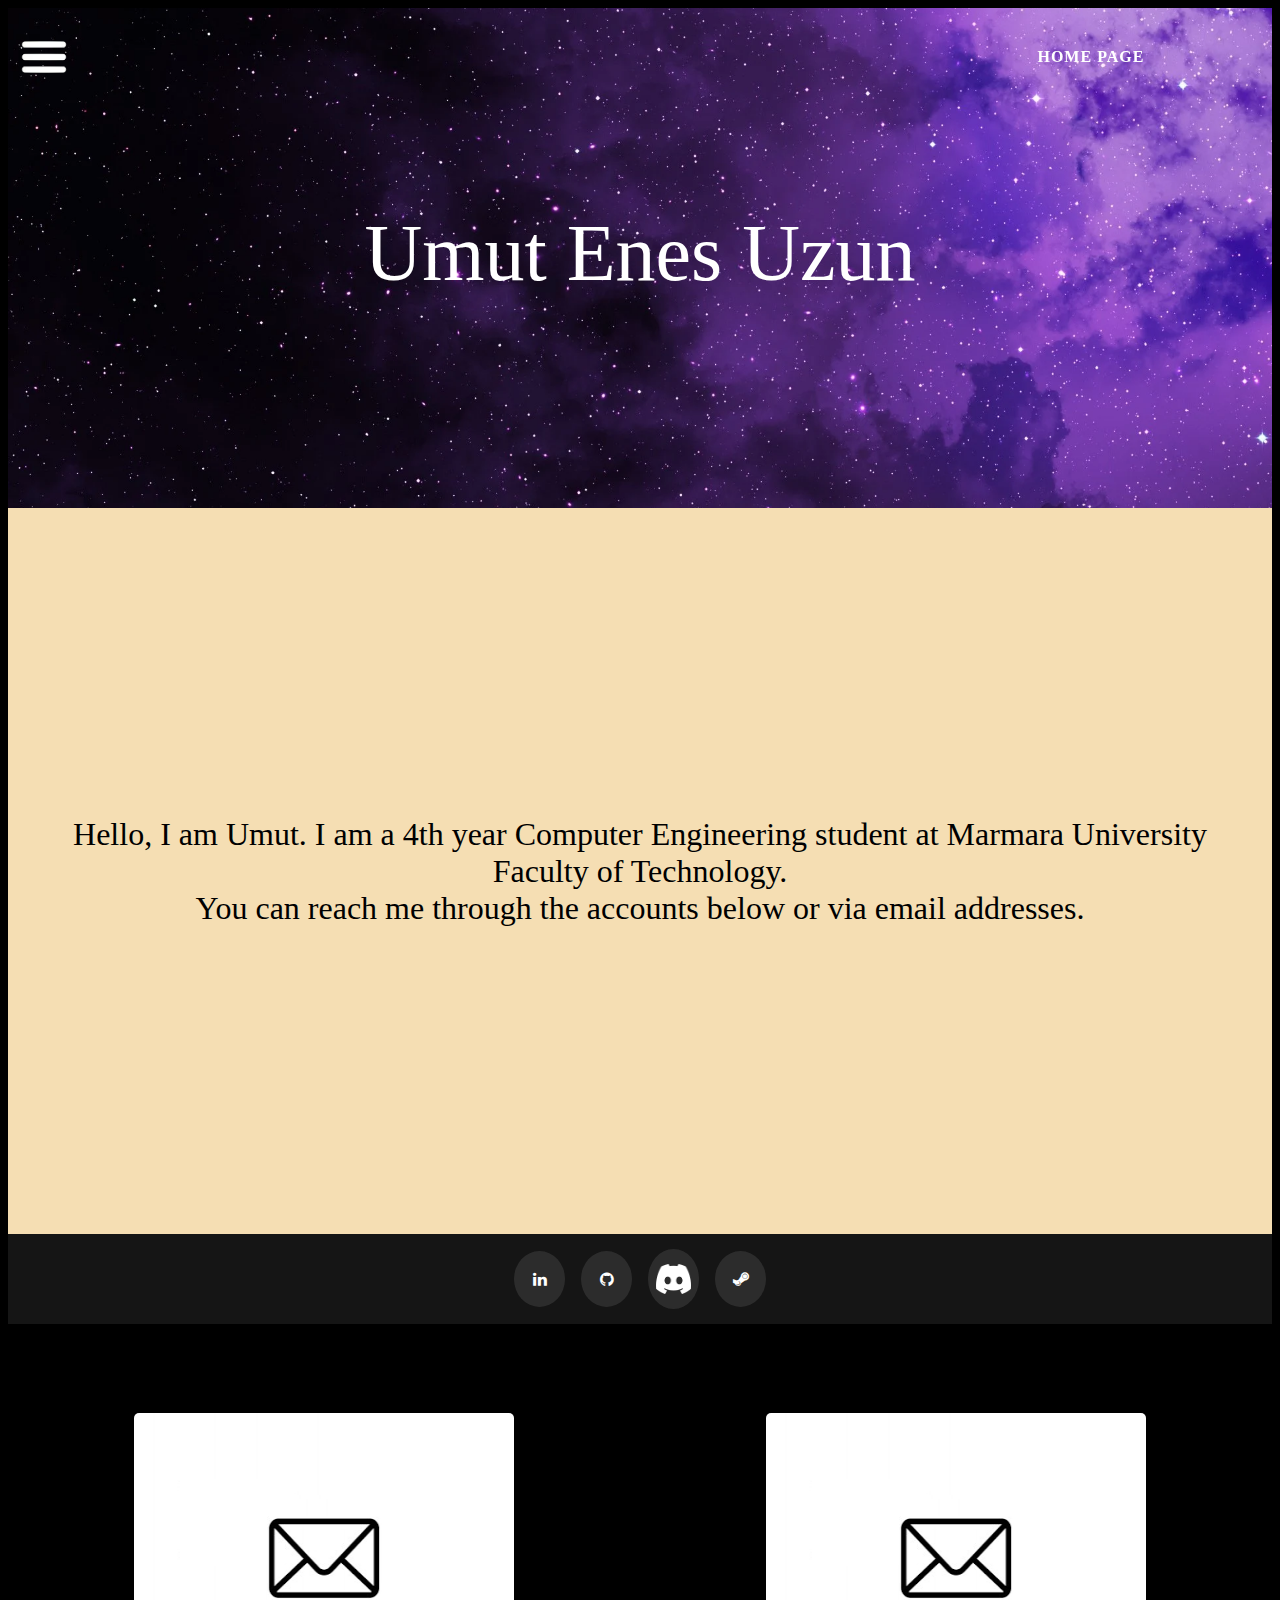
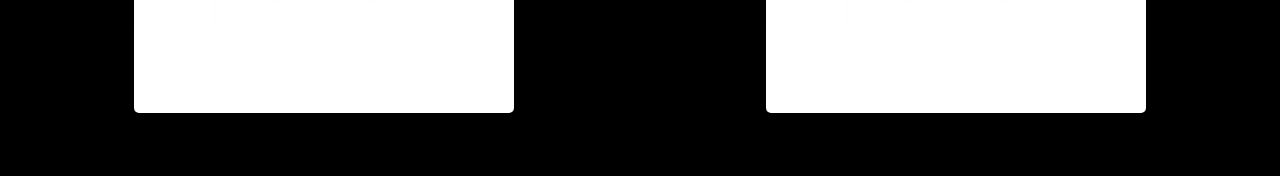
<file: index.html>
<html>
    <head>
        <link rel="stylesheet" href="assets/css/style.css">
        <link rel="stylesheet" href="https://cdnjs.cloudflare.com/ajax/libs/font-awesome/4.7.0/css/font-awesome.min.css">
        <title>Umut Enes Uzun</title>
        
        <script src="assets/scripts/script.js"></script>
        <script src="assets/scripts/deneme.js"></script>
        <meta name = "viewport" content="width=device-width", initial-scale="1">
    </head>
    
    <body>
        <header>

            <div id="mySidebar" class="sidebar">
                <a href="javascript:void(0)" class="closebtn" onclick="closeNav()">&times;</a>
                <a href="/about.html">About</a>
                <a href="/skills.html">Skills</a>
                <a href="/projects.html">Projects</a>
                <!-- <a href="/game.html">Oyun</a> -->
              </div>

            <div class = "mainBar">
                    <button class="openbtn" onclick="openNav()">
                        <img border="0" alt="MENU" src="assets/images/menu.png" width="50" height="50">
                    </button>  
                    <a href="/index.html" id="home">
                        <button class="btn btn-1 btn-1e">Home Page</button>
                       <!-- <img border="0" alt="HOME" src="assets/images/home.png" width="50" height="50"> -->
                    </a>
            </div>
            <div class="centered" style="font-size: 80px;">Umut Enes Uzun</div>   
         </header>
        <section>
            <div class="index"> 
                Hello, I am Umut. I am a 4th year Computer Engineering student at Marmara University Faculty of Technology.
                 <br>You can reach me through the accounts below or via email addresses.<br></div>
        </section>    
        <footer>
            <div class="social hi-icon-wrap hi-icon-effect-1 hi-icon-effect-1a">
                    <a href="https://www.linkedin.com/in/umut-enes-uzun-592963269/" target="_blank" class="fa fa-linkedin"></a>

                    <a href="https://github.com/TheCrks/" target="_blank" class="fa fa-github"></a>
                    
                    <a href="https://discord.com/users/744295801098076221" target="_blank" class="fa fa-discord">
                        <img border="0" alt="MENU" src="assets/images/discord.png" width="35" height="30">
                    </a>

                    <a href="https://steamcommunity.com/profiles/76561198869839782" target="_blank" class="fa fa-steam"></a>
            </div>
            <div class="contacts">
                <span class="pad cs-style-4">
					<figure>
						<div><img src="assets/images/mail.png" alt="mail" width="400" height="300"></div>
						<figcaption>
							<h3>Student Mail</h3>
							<span>uuzun@marun.edu.tr</span>
						</figcaption>
					</figure>
			</span>
            <span class="pad cs-style-4">
                <figure>
                    <div><img src="assets/images/mail.png" alt="mail" width="400" height="300"></div>
                    <figcaption>
                        <h3>Personal Mail</h3>
                        <span>anadoluyuz_46@hotmail.com</span>
                    </figcaption>
                </figure>
        </span>
            </div>
        </footer>    
    </body>
</html>
</file>
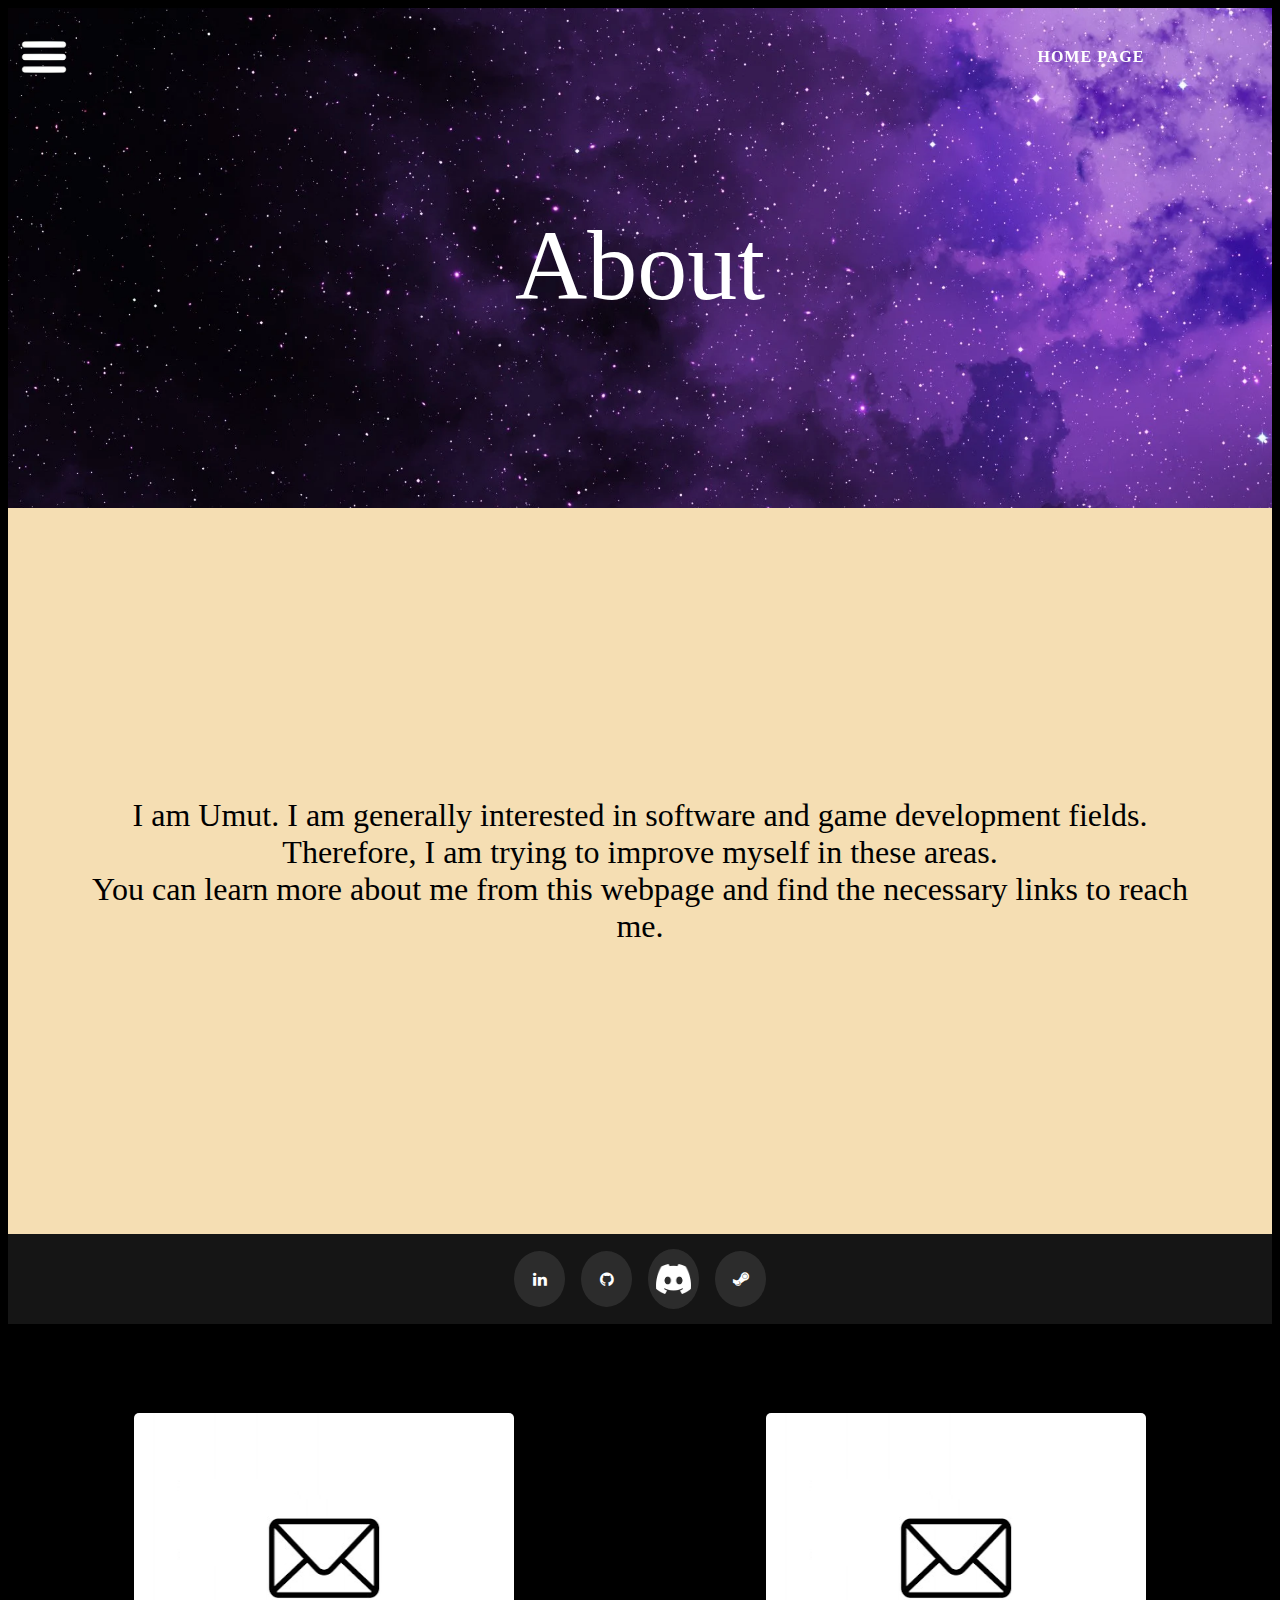
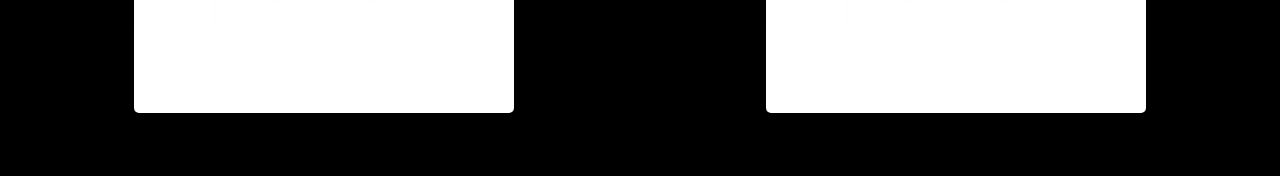
<file: about.html>
<html>
    <head>
        <script src="assets/scripts/script.js"></script>
        <script src="assets/scripts/deneme.js"></script>
        <link rel="stylesheet" href="assets/css/style.css">
        <link rel="stylesheet" href="https://cdnjs.cloudflare.com/ajax/libs/font-awesome/4.7.0/css/font-awesome.min.css">
        <meta name = "viewport" content="width=device-width", initial-scale="1">
    </head>
    <body>

        <header id="skills_id">
            <div id="mySidebar" class="sidebar">
                <a href="javascript:void(0)" class="closebtn" onclick="closeNav()">&times;</a>
                <a href="/about.html">About</a>
                <a href="/skills.html">Skills</a>
                <a href="/projects.html">Projects</a>
                <!-- <a href="/game.html">Oyun</a> -->
              </div>
          
        <div class = "mainBar">
            <button class="openbtn" onclick="openNav()">
                <img border="0" alt="MENU" src="assets/images/menu.png" width="50" height="50">
            </button>  
            <a href="/index.html" id="home">
                <button class="btn btn-1 btn-1e">Home Page</button>
                       <!-- <img border="0" alt="HOME" src="assets/images/home.png" width="50" height="50"> -->
            </a>
        </div>    
            <div class="centered" style="font-size: 100px;">About</div>    
        </header>
        
        <section>
           <div class="index">I am Umut. I am generally interested in software and game development fields. <br> Therefore, I am trying to improve myself in these areas.<br>
            You can learn more about me from this webpage and find the necessary links to reach me.</div>
        </section>

        <footer>
            <div class="social hi-icon-wrap hi-icon-effect-1 hi-icon-effect-1a">
                <a href="https://www.linkedin.com/in/umut-enes-uzun-592963269/" target="_blank" class="fa fa-linkedin"></a>

                <a href="https://github.com/TheCrks/" target="_blank" class="fa fa-github"></a>
                
                <a href="https://discord.com/users/744295801098076221" target="_blank" class="fa fa-discord">
                    <img border="0" alt="MENU" src="assets/images/discord.png" width="35" height="30">
                </a>

                <a href="https://steamcommunity.com/profiles/76561198869839782" target="_blank" class="fa fa-steam"></a>
        </div>
        <div class="contacts">
            <span class="pad cs-style-4">
                <figure>
                    <div><img src="assets/images/mail.png" alt="mail" width="400" height="300"></div>
                    <figcaption>
                        <h3>Student Mail</h3>
                        <span>uuzun@marun.edu.tr</span>
                    </figcaption>
                </figure>
        </span>
        <span class="pad cs-style-4">
            <figure>
                <div><img src="assets/images/mail.png" alt="mail" width="400" height="300"></div>
                <figcaption>
                    <h3>Personal Mail</h3>
                    <span>anadoluyuz_46@hotmail.com</span>
                </figcaption>
            </figure>
    </span>
        </div>
        </footer>
    </body>

</html>
</file>
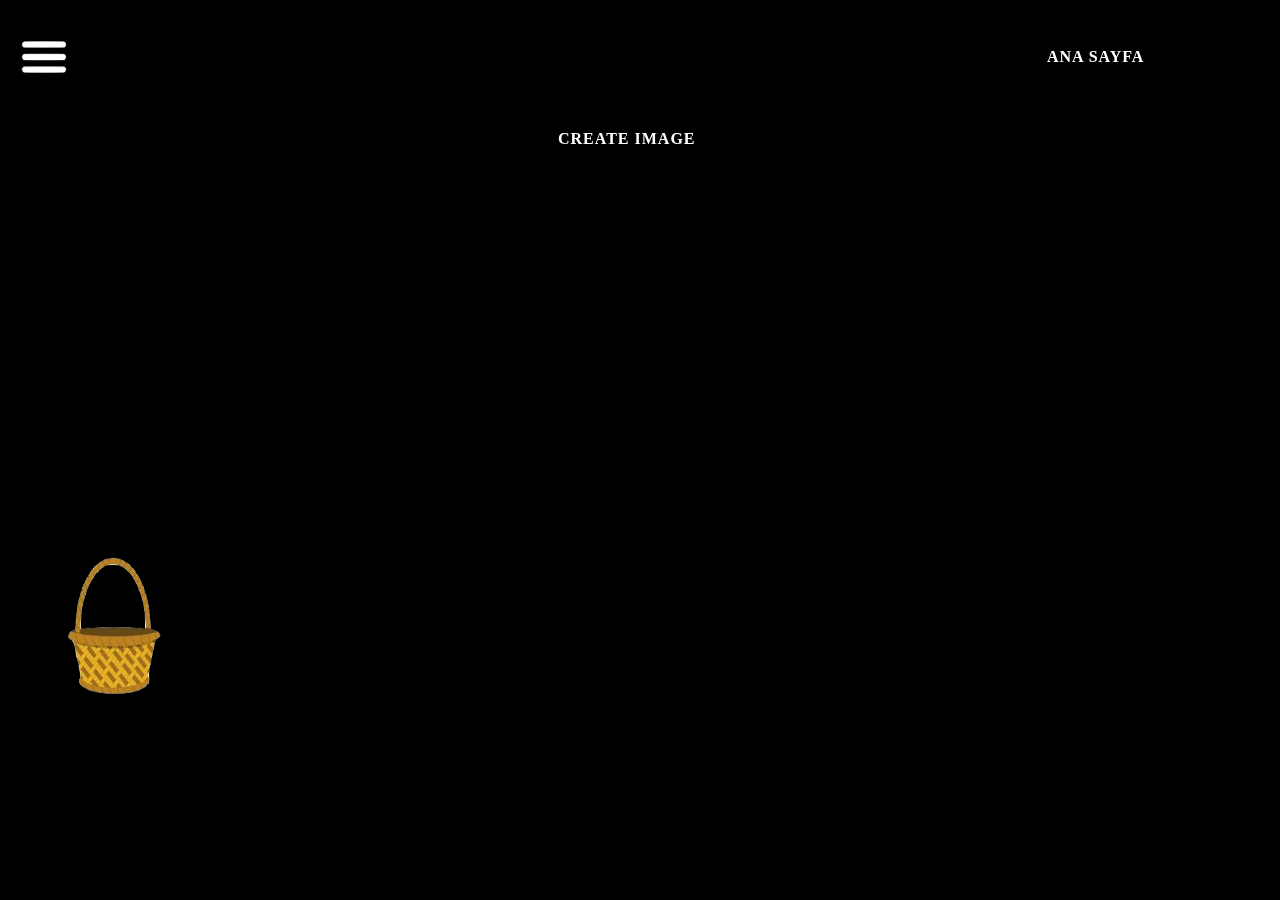
<file: game.html>
<html>
    <head>
        <script src="assets/scripts/script.js"></script>
        <script src="assets/scripts/deneme.js"></script>
        <script src="assets/scripts/game.js"></script>
        <link rel="stylesheet" href="assets/css/style.css">
        <link rel="stylesheet" href="https://cdnjs.cloudflare.com/ajax/libs/font-awesome/4.7.0/css/font-awesome.min.css">
        <meta name = "viewport" content="width=device-width", initial-scale="1">
    </head>
    <body id="gameBody">
    <div>
        <div id="mySidebar" class="sidebar">
            <a href="javascript:void(0)" class="closebtn" onclick="closeNav()">&times;</a>
            <a href="/about.html">Hakkında</a>
            <a href="/skills.html">Beceriler</a>
            <a href="/projects.html">Projeler</a>
            <a href="/game.html">Oyun</a>
          </div>
      
    <div class = "mainBar">
        <button class="openbtn" onclick="openNav()">
            <img border="0" alt="MENU" src="assets/images/menu.png" width="50" height="50">
        </button>  
        <a href="/index.html" id="home">
            <button class="btn btn-1 btn-1e">Ana Sayfa</button>
            <!-- <img border="0" alt="HOME" src="assets/images/home.png" width="50" height="50"> -->
        </a>
    </div>
</div>
    <div id = "fruit">
        <button onclick="crt()" class="btn btn-1 btn-1e" id="gameButton">Create image</button>
    </div>

    <div id = "basket">
        <img border = "0" alt = "BASKET" src="assets/images/fruit/basket.png" width="100" height="150">
    </div>
    </body>
</html>
</file>
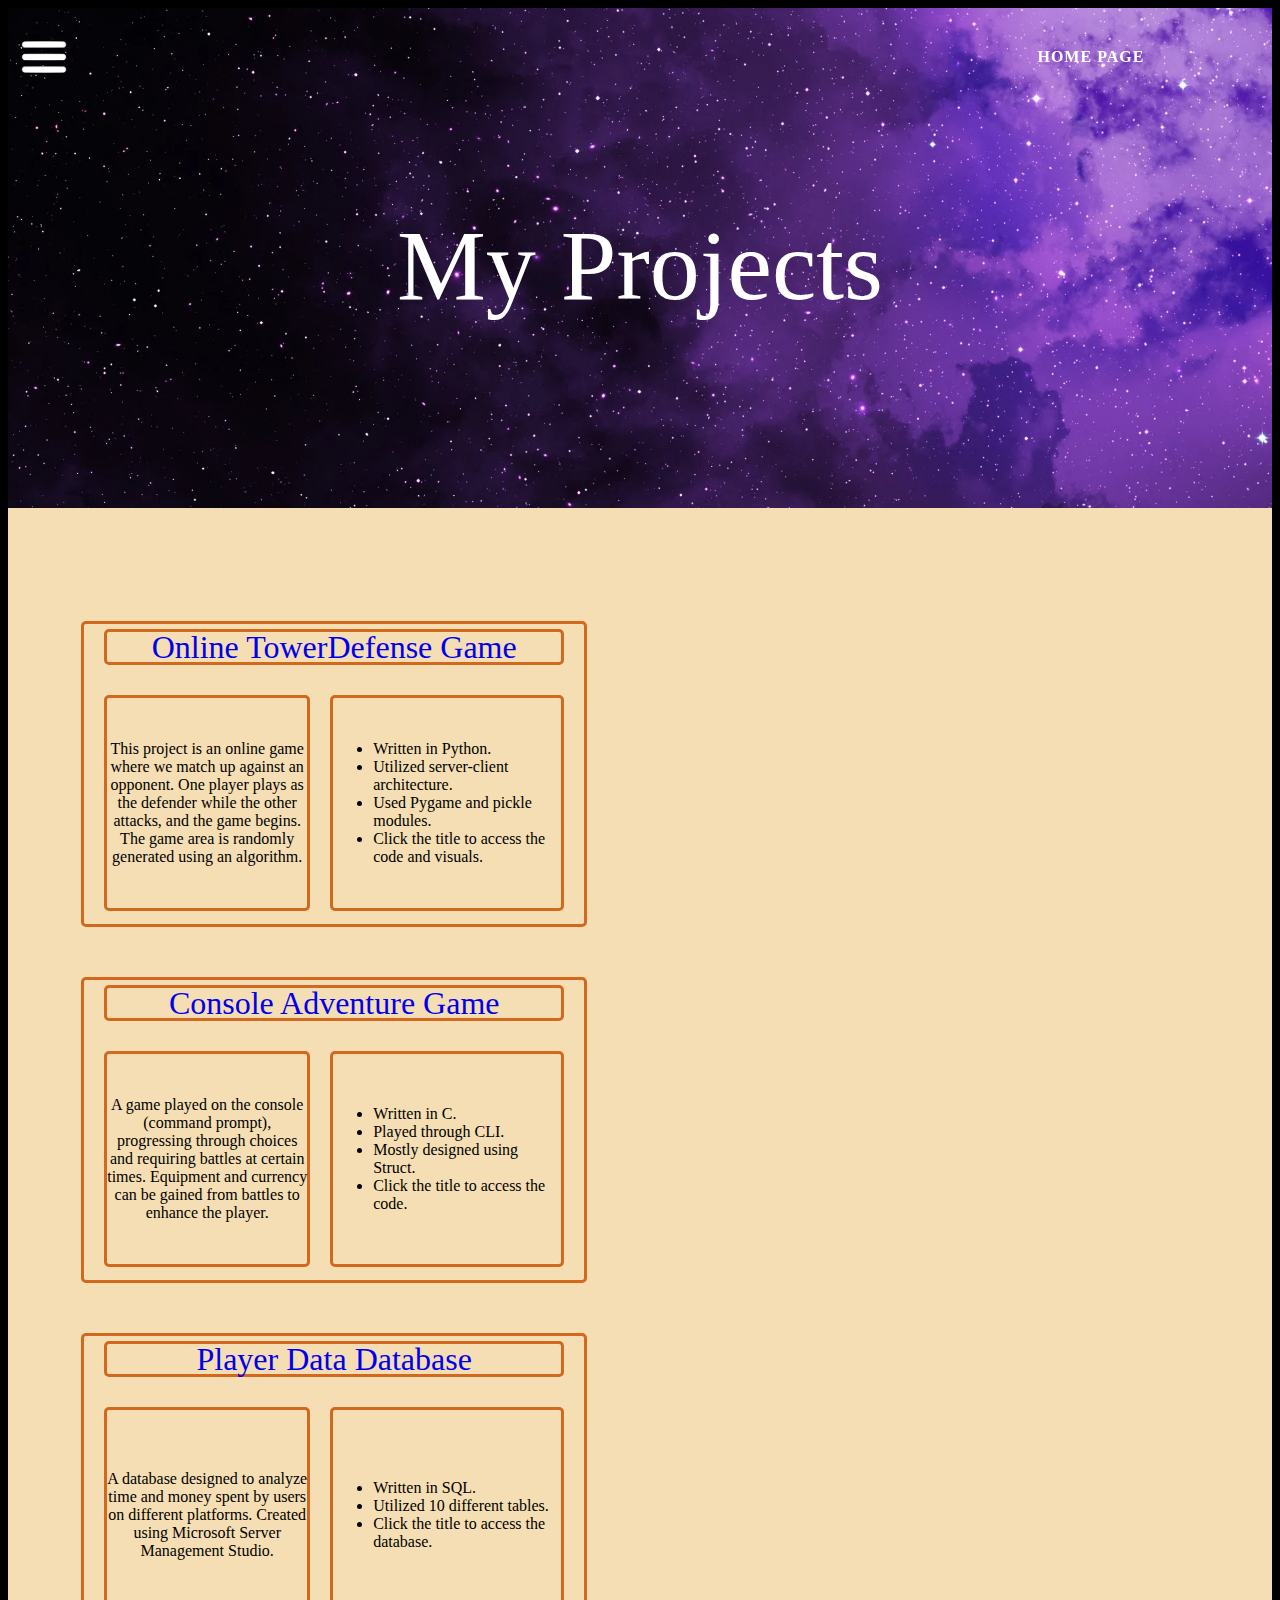
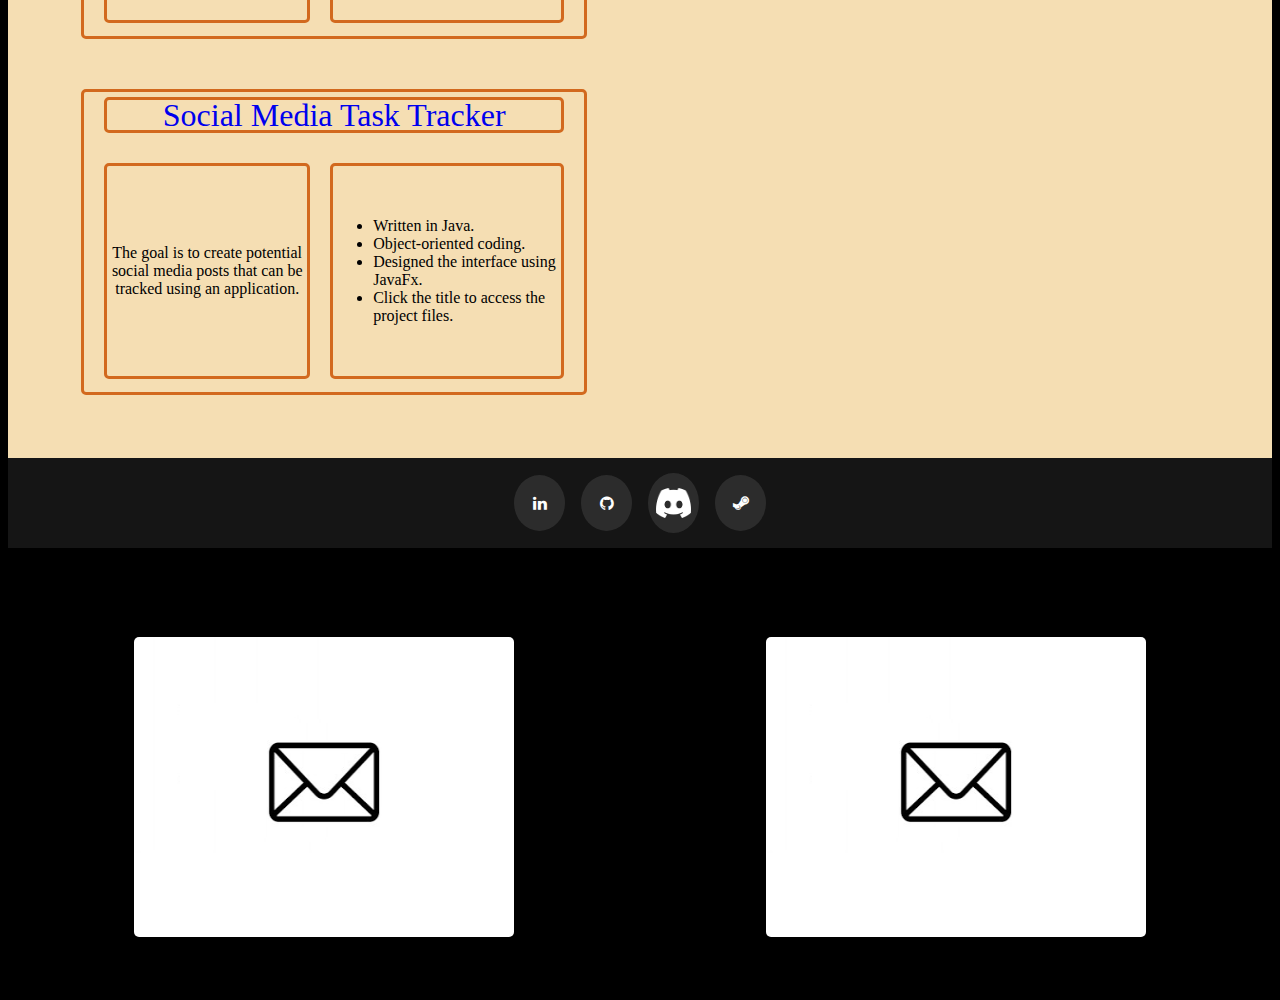
<file: projects.html>
<html>
    <head>
        <script src="assets/scripts/script.js"></script>
        <script src="assets/scripts/deneme.js"></script>
        <link rel="stylesheet" href="assets/css/style.css">
        <link rel="stylesheet" href="https://cdnjs.cloudflare.com/ajax/libs/font-awesome/4.7.0/css/font-awesome.min.css">
        <meta name = "viewport" content="width=device-width", initial-scale="1">

    </head>
    
    <body>
        <header>
        <div id="mySidebar" class="sidebar">
            <a href="javascript:void(0)" class="closebtn" onclick="closeNav()">&times;</a>
            <a href="/about.html">About</a>
            <a href="/skills.html">Skills</a>
            <a href="/projects.html">Projects</a>
            <!-- <a href="/game.html">Oyun</a> -->
          </div>

        <div class = "mainBar">
            <button class="openbtn" onclick="openNav()">
                <img border="0" alt="MENU" src="assets/images/menu.png" width="50" height="50">
            </button>  
            <a href="/index.html" id="home">
                <button class="btn btn-1 btn-1e">Home Page</button>
                       <!-- <img border="0" alt="HOME" src="assets/images/home.png" width="50" height="50"> -->
            </a>
    </div>

    <div class="centered" style="font-size: 100px;">My Projects</div>
        </header>

        <section class="projects_grid effect-8" id="projects_section">
            <div class="projects">
                <div class="div_header">
                    <a href="https://github.com/TheCrks/Online-TowerDefense/" target="_blank">Online TowerDefense Game</a>
                </div>
                <div class="break"></div>
                <div id="left">
                    <p>This project is an online game where we match up against an opponent. One player plays as the defender while the other attacks, and the game begins.
                        The game area is randomly generated using an algorithm.
                    </p>
                </div>
                <div>
                    <ul>
                        <li>Written in Python.</li>
                        <li>Utilized server-client architecture.</li>
                        <li>Used Pygame and pickle modules.</li>
                        <li>Click the title to access the code and visuals.</li>
                    </ul>
                </div>
            </div>
            <div class="space"></div>
            <div class="projects">
                <div class="div_header">
                    <a href="https://github.com/TheCrks/Unutulmusun_Pesinde/" target="_blank">Console Adventure Game</a>
                </div>
                <div class="break"></div>
                <div id="left">
                    <p>A game played on the console (command prompt), progressing through choices and requiring battles at certain times.
                        Equipment and currency can be gained from battles to enhance the player.
                    </p>
                </div>
                <div>
                    <ul>
                        <li>Written in C.</li>
                        <li>Played through CLI.</li>
                        <li>Mostly designed using Struct.</li>
                        <li>Click the title to access the code.</li>
                    </ul>
                </div>
            </div>
        
            <div class="projects">
                <div class="div_header">
                    <a href="https://github.com/TheCrks/gamer_Stats_Database/" target="_blank">Player Data Database</a>
                </div>
                <div class="break"></div>
                <div id="left">
                    <p>A database designed to analyze time and money spent by users on different platforms.
                        Created using Microsoft Server Management Studio.
                    </p>
                </div>
                <div>
                    <ul>
                        <li>Written in SQL.</li>
                        <li>Utilized 10 different tables.</li>
                        <li>Click the title to access the database.</li>
                    </ul>
                </div>
            </div>
            <div class="space"></div>
            <div class="projects">
                <div class="div_header">
                    <a href="https://github.com/TheCrks/javaProject/" target="_blank">Social Media Task Tracker</a>
                </div>
                <div class="break"></div>
                <div id="left">
                    <p>The goal is to create potential social media posts that can be tracked using an application.
                    </p>
                </div>
                <div>
                    <ul>
                        <li>Written in Java.</li>
                        <li>Object-oriented coding.</li>
                        <li>Designed the interface using JavaFx.</li>
                        <li>Click the title to access the project files.</li>
                    </ul>
                </div>
            </div>
        </section>
        

        <footer>
            <div class="social hi-icon-wrap hi-icon-effect-1 hi-icon-effect-1a">
                <a href="https://www.linkedin.com/in/umut-enes-uzun-592963269/" target="_blank" class="fa fa-linkedin"></a>

                <a href="https://github.com/TheCrks/" target="_blank" class="fa fa-github"></a>
                
                <a href="https://discord.com/users/744295801098076221" target="_blank" class="fa fa-discord">
                    <img border="0" alt="MENU" src="assets/images/discord.png" width="35" height="30">
                </a>

                <a href="https://steamcommunity.com/profiles/76561198869839782" target="_blank" class="fa fa-steam"></a>
        </div>
        <div class="contacts">
            <span class="pad cs-style-4">
                <figure>
                    <div><img src="assets/images/mail.png" alt="mail" width="400" height="300"></div>
                    <figcaption>
                        <h3>Student Mail</h3>
                        <span>uuzun@marun.edu.tr</span>
                    </figcaption>
                </figure>
        </span>
        <span class="pad cs-style-4">
            <figure>
                <div><img src="assets/images/mail.png" alt="mail" width="400" height="300"></div>
                <figcaption>
                    <h3>Personal Mail</h3>
                    <span>anadoluyuz_46@hotmail.com</span>
                </figcaption>
            </figure>
    </span>
        </div>
    </footer> 
    <script>
        new AnimOnScroll( document.getElementById( 'grid' ), {
            minDuration : 0.4,
            maxDuration : 0.6,
            viewportFactor : 0.2
        } );
    </script>

     </body>

     

</html>
</file>
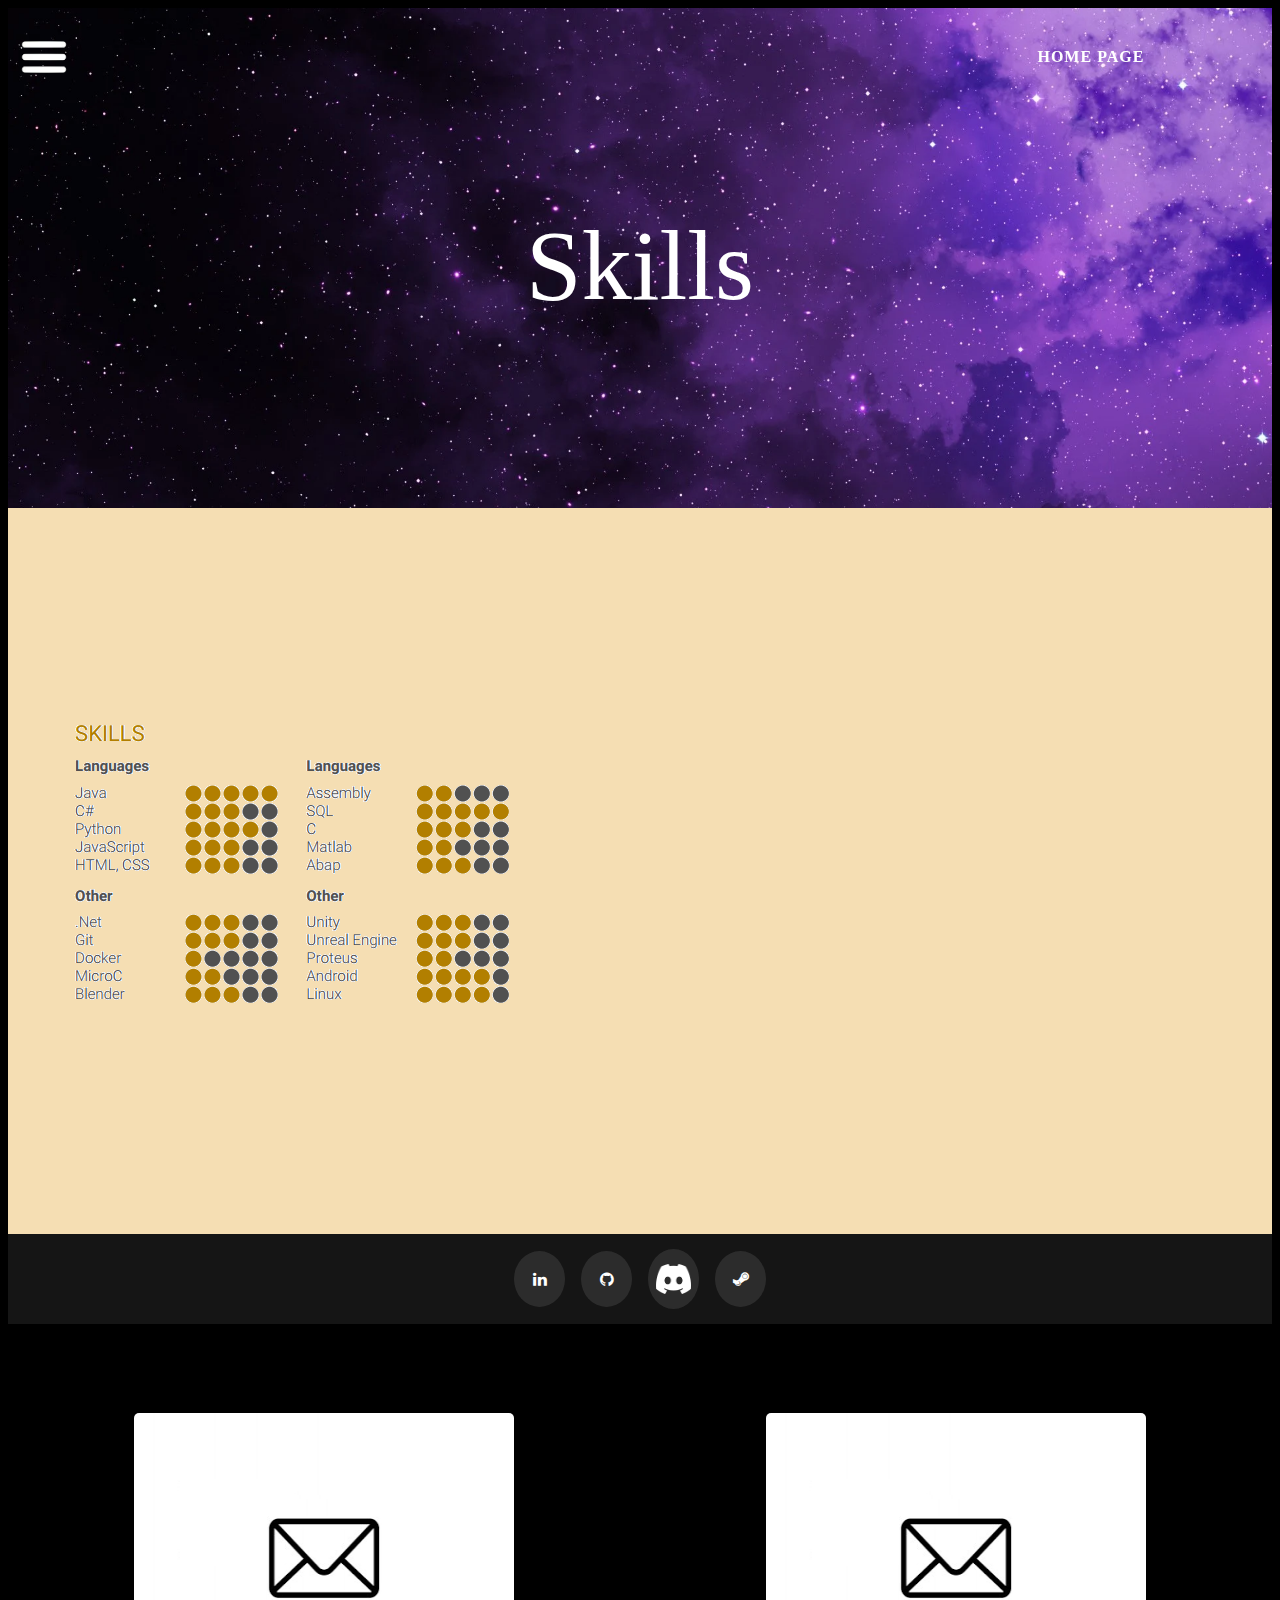
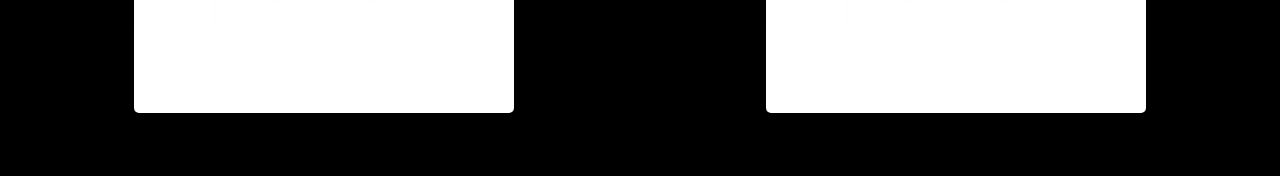
<file: skills.html>
<html>
    <head>
        <script src="assets/scripts/script.js"></script>
        <script src="assets/scripts/deneme.js"></script>
        <link rel="stylesheet" href="assets/css/style.css">
        <link rel="stylesheet" href="https://cdnjs.cloudflare.com/ajax/libs/font-awesome/4.7.0/css/font-awesome.min.css">
        <meta name = "viewport" content="width=device-width", initial-scale="1">
    </head>
    <body>

        <header id="skills_id">
            <div id="mySidebar" class="sidebar">
                <a href="javascript:void(0)" class="closebtn" onclick="closeNav()">&times;</a>
                <a href="/about.html">About</a>
                <a href="/skills.html">Skills</a>
                <a href="/projects.html">Projects</a>
                <!-- <a href="/game.html">Oyun</a> -->
              </div>
          
        <div class = "mainBar">
            <button class="openbtn" onclick="openNav()">
                <img border="0" alt="MENU" src="assets/images/menu.png" width="50" height="50">
            </button>  
            <a href="/index.html" id="home">
                <button class="btn btn-1 btn-1e">Home Page</button>
                <!-- <img border="0" alt="HOME" src="assets/images/home.png" width="50" height="50"> -->
            </a>
        </div>
        <div class="centered" style="font-size: 100px;">Skills</div>  
        </header>
        
        <section id="skillSection">
        <!-- 
            <div>
            <button id="list" onclick="listSkills(this)">Listele</button>
        </div>

        <div id="skillList">
            <ul>
                <li>C</li>
                <li>C#</li>
                <li>Python</li>
                <li>Java</li>
                <li>HTML</li>
                <li>Javascript</li>
                <li>Git</li>
            </ul>
        </div>
         
        <div id = "skillSearch">
            <div>
                <p id="ti">Bir Kod Dili Girin. <br> Yeşil Yanarsa Biliyorum, Kırmızı Yanarsa Bilmiyorum</p></div>

            <div>
            <input type="text" id="searchInput"></div>

            <div>
            <button id="check" onclick="checkSkills()">Kontrol Et</button></div>
            
        </div>
            !-->
            <div>
                <img src="assets/images/Skills.png">
            </div>
        </section>

        <footer>
            <div class="social hi-icon-wrap hi-icon-effect-1 hi-icon-effect-1a">
                <a href="https://www.linkedin.com/in/umut-enes-uzun-592963269/" target="_blank" class="fa fa-linkedin"></a>

                <a href="https://github.com/TheCrks/" target="_blank" class="fa fa-github"></a>
                
                <a href="https://discord.com/users/744295801098076221" target="_blank" class="fa fa-discord">
                    <img border="0" alt="MENU" src="assets/images/discord.png" width="35" height="30">
                </a>

                <a href="https://steamcommunity.com/profiles/76561198869839782" target="_blank" class="fa fa-steam"></a>
        </div>
        <div class="contacts">
            <span class="pad cs-style-4">
					<figure>
						<div><img src="assets/images/mail.png" alt="mail" width="400" height="300"></div>
						<figcaption>
							<h3>Student Mail</h3>
							<span>uuzun@marun.edu.tr</span>
						</figcaption>
					</figure>
			</span>
            <span class="pad cs-style-4">
                <figure>
                    <div><img src="assets/images/mail.png" alt="mail" width="400" height="300"></div>
                    <figcaption>
                        <h3>Personal Mail</h3>
                        <span>anadoluyuz_46@hotmail.com</span>
                    </figcaption>
                </figure>
        </span>
        </div>
        </footer>
    </body>

</html>
</file>
<file: assets/css/style.css>
body{
    background-color: black;
    color: white;
}
/*Update*/
header{
    position: relative;
    height: 500px;
    background-image: url(../images/background.webp);
    background-repeat: no-repeat;
    background-size: cover;
}
img {
    border-radius: 5px;
}
.centered {
    position: absolute;
    top: 40%;
    width: 100%;
    text-align: center;
  }

section{
    padding: 5%;
    display: flex;
    flex-wrap: wrap;
    flex-direction: row;
    font-size: xx-large;
    color: black;
    text-align: center;
    align-items: center;
    height: 600px;
    background-color: rgb(245, 222, 179);
}

#projects_section{
    display: flex;
    height: fit-content;
    padding-top: 5%;
    padding-bottom: 5%;
    padding-left: 5%;
    align-items: left;
    text-align: left;
}


footer{
    height: 50px;
    margin-bottom: 20%;
}

.mainBar{
    z-index: 1;
    position: fixed;
    display: flex;
    justify-content: space-between;
    align-items: center;
    right: 1vw;
    left: 1vw;
    width: 97vw;
}

.sidebar {
    z-index: 2;
    height: 100%;
    width: 0;
    position: fixed;
    top: 0;
    left: 0;
    background-color: #111;
    overflow-x: hidden;
    padding-top: 60px;
    transition: 0.5s; 
  }


  .sidebar a {
    padding: 8px 8px 8px 32px;
    text-decoration: none;
    font-size: 25px;
    color: #818181;
    display: block;
    transition: 0.3s;
  }

  .sidebar .closebtn {
    z-index: 2;
    position: absolute;
    top: 0;
    right: 25px;
    font-size: 36px;
    margin-left: 50px;
  }

  .openbtn {
    background: none;
    cursor: pointer;
    border: none;
  }

  #skillList{
    width: 0;
    height: 0;
    overflow-x: hidden;
    overflow-y: hidden;
  }

  #skillSearch{
    display: flex;
    margin-left: 45%;
    flex-direction: column;
  }

  #ti{
    font-size: medium;
  }

  #skillSearch div{
    margin-bottom: 15px;
  }

  #main {
    transition: margin-left .5s;
    padding: 20px;
  }
  

  @media screen and (max-height: 450px) {
    .sidebar {padding-top: 15px;}
    .sidebar a {font-size: 18px;}
  }

.social{
    display: flex;
    padding-top: 10px;
    padding-bottom: 10px;
    align-items: center;
    background-color: rgb(21, 21, 21);
    justify-content: center;
}

.social a{
  margin-right: 8px;
  margin-left: 8px;
  padding-left: 8px;
  padding-right: 8px;
}

.fa {
  position: relative;
	z-index: 1;
	color: #fff;
  padding: 20px;
  font-size: 50px;
  width: 35px;
  text-align: center;
  text-decoration: none;
  margin: 5px 2px;
  border-radius: 50%;
}

.fa:after {
	pointer-events: none;
	position: absolute;
	width: 100%;
	height: 100%;
	border-radius: 50%;
	content: '';
	-webkit-box-sizing: content-box; 
	-moz-box-sizing: content-box; 
	box-sizing: content-box;
}

.fa:before {
	speak: none;
	font-style: normal;
	font-weight: normal;
	font-variant: normal;
	text-transform: none;
	display: block;
	-webkit-font-smoothing: antialiased;
}

/* Effect 1 */
.hi-icon-effect-1 .fa {
	background: rgba(255,255,255,0.1);
	-webkit-transition: background 0.2s, color 0.2s;
	-moz-transition: background 0.2s, color 0.2s;
	transition: background 0.2s, color 0.2s;
}

.hi-icon-effect-1 .fa:after {
	top: -7px;
	left: -7px;
	padding: 7px;
	box-shadow: 0 0 0 4px #fff;
	-webkit-transition: -webkit-transform 0.2s, opacity 0.2s;
	-webkit-transform: scale(.8);
	-moz-transition: -moz-transform 0.2s, opacity 0.2s;
	-moz-transform: scale(.8);
	-ms-transform: scale(.8);
	transition: transform 0.2s, opacity 0.2s;
	transform: scale(.8);
	opacity: 0;
}

/* Effect 1a */
.hi-icon-effect-1a .fa:hover {
	background: rgba(255,255,255,1);
	color: #979797;
}

.hi-icon-effect-1a .fa:hover:after {
	-webkit-transform: scale(1);
	-moz-transform: scale(1);
	-ms-transform: scale(1);
	transform: scale(1);
	opacity: 1;
}
.fa-discord {
  padding-top: 15px;
  padding-bottom: 15px;
}
command{
/*.fa-linkedin {
  background: #007bb5;
  color: white;
}

.fa-github {
  background: white;
  color: black;
}

.fa-steam {
  background: #1b2838;
  color: white;
}

.fa-discord {
  padding-top: 15px;
  padding-bottom: 15px;
  background: #000000;
  color: white;
}

 .fa:hover {
  opacity: 0.5;
} */}

.pad figure {
	margin: 0;
	position: relative;
}

.pad figure img {
	max-width: 100%;
	display: block;
	position: relative;
}

.pad figcaption {
	position: absolute;
	top: 0;
	left: 0;
	padding-right: 10px;
  padding-left: 10px;
	background: #2c3f52;
	color: #ed4e6e;
}

.pad figcaption h3 {
	margin-bottom: 5px;
	padding: 0;
	color: #fff;
}


.cs-style-4 figure {
	-webkit-transform-style: preserve-3d;
	-moz-transform-style: preserve-3d;
	transform-style: preserve-3d;
}

.cs-style-4 figure > div {
	overflow: hidden;
}

.cs-style-4 figure img {
	-webkit-transition: -webkit-transform 0.4s;
	-moz-transition: -moz-transform 0.4s;
	transition: transform 0.4s;
}

.no-touch .cs-style-4 figure:hover img,
.cs-style-4 figure.cs-hover img {
	-webkit-transform: translateX(25%);
	-moz-transform: translateX(25%);
	-ms-transform: translateX(25%);
	transform: translateX(25%);
}

.cs-style-4 figcaption {
	height: 100%;
	width: 50%;
	opacity: 0;
	-webkit-backface-visibility: hidden;
	-moz-backface-visibility: hidden;
	backface-visibility: hidden;
	-webkit-transform-origin: 0 0;
	-moz-transform-origin: 0 0;
	transform-origin: 0 0;
	-webkit-transform: rotateY(-90deg);
	-moz-transform: rotateY(-90deg);
	transform: rotateY(-90deg);
	-webkit-transition: -webkit-transform 0.4s, opacity 0.1s 0.3s;
	-moz-transition: -moz-transform 0.4s, opacity 0.1s 0.3s;
	transition: transform 0.4s, opacity 0.1s 0.3s;
}

.no-touch .cs-style-4 figure:hover figcaption,
.cs-style-4 figure.cs-hover figcaption {
	opacity: 1;
	-webkit-transform: rotateY(0deg);
	-moz-transform: rotateY(0deg);
	transform: rotateY(0deg);
	-webkit-transition: -webkit-transform 0.4s, opacity 0.1s;
	-moz-transition: -moz-transform 0.4s, opacity 0.1s;
	transition: transform 0.4s, opacity 0.1s;
}

.cs-style-4 figcaption a {
	position: absolute;
	bottom: 20px;
	right: 20px;
}



.projects{
    flex-wrap: wrap;
    flex-direction: row;
    display: flex;
    margin-top: 50px;
    margin-left: 10px;
    margin-right: 70px;
    height: 300px;
    width: 500px;
    border: 3px solid chocolate;
    border-radius: 5px;
}

.projects div{
    font-size: medium;
    text-align: left;
    align-items: center;
    justify-content: center;
    display: flex;
    border: 3px solid chocolate;
    flex-grow: 1;
    border-radius: 5px;
    width: 40%;
    height: 70%;
    margin-left: 20px;
    margin-right: 20px;
    margin-top: 1%;
    margin-bottom: 5%;
}

.projects #left{
    margin-right: 0px;
    text-align: center;
    flex-grow: 0;
    width: 40%;
}

.projects .div_header{
    font-size: xx-large;
    flex-grow: 0;
    flex-shrink: 0;
    width: 454px;
    height: 10%;
    margin-bottom: 5%;
}

.projects .break{
    border: none;
    flex-basis: 100%;
    height: 0;
    margin: 0%;
  }

.space{
    width: 10%;
    display: flex;
    flex-grow: 1;
  }

.contacts{
    display: flex;
    align-items: center;
    justify-content: center;
    padding-top: 7%;
}
a{
    text-decoration: none;
}
.contacts span.pad{
    padding-right: 10%;
    padding-left: 10%;
    padding-bottom: 5%;
}


.btn {
	border: none;
	font-family: inherit;
	font-size: inherit;
	color: inherit;
	background: none;
	cursor: pointer;
	padding: 25px 80px;
	display: inline-block;
	margin: 15px 30px;
	text-transform: uppercase;
	letter-spacing: 1px;
	font-weight: 700;
	outline: none;
	position: relative;
	-webkit-transition: all 0.3s;
	-moz-transition: all 0.3s;
	transition: all 0.3s;
}

.btn-1e{
  color: #ffffff;
}

.btn:after {
	content: '';
	position: absolute;
	z-index: -1;
	-webkit-transition: all 0.3s;
	-moz-transition: all 0.3s;
	transition: all 0.3s;
}

.btn-1e {
	overflow: hidden;
}

.btn-1e:after {
	width: 100%;
	height: 0;
	top: 50%;
	left: 50%;
	background: #000000;
	opacity: 0;
	-webkit-transform: translateX(-50%) translateY(-50%) rotate(45deg);
	-moz-transform: translateX(-50%) translateY(-50%) rotate(45deg);
	-ms-transform: translateX(-50%) translateY(-50%) rotate(45deg);
	transform: translateX(-50%) translateY(-50%) rotate(45deg);
}

.btn-1e:hover,
.btn-1e:active {
	color: #ffffff;
}

.btn-1e:hover:after {
	height: 260%;
	opacity: 1;
}

.btn-1e:active:after {
	height: 400%;
	opacity: 1;
}



#fruit{
  position: fixed;
  left: 35%;
  top: 10%;
}

#fruit img{
 position: fixed;
}



#basket{
  position: fixed;
  top: 550px;
  left: 5%;
}
</file>
